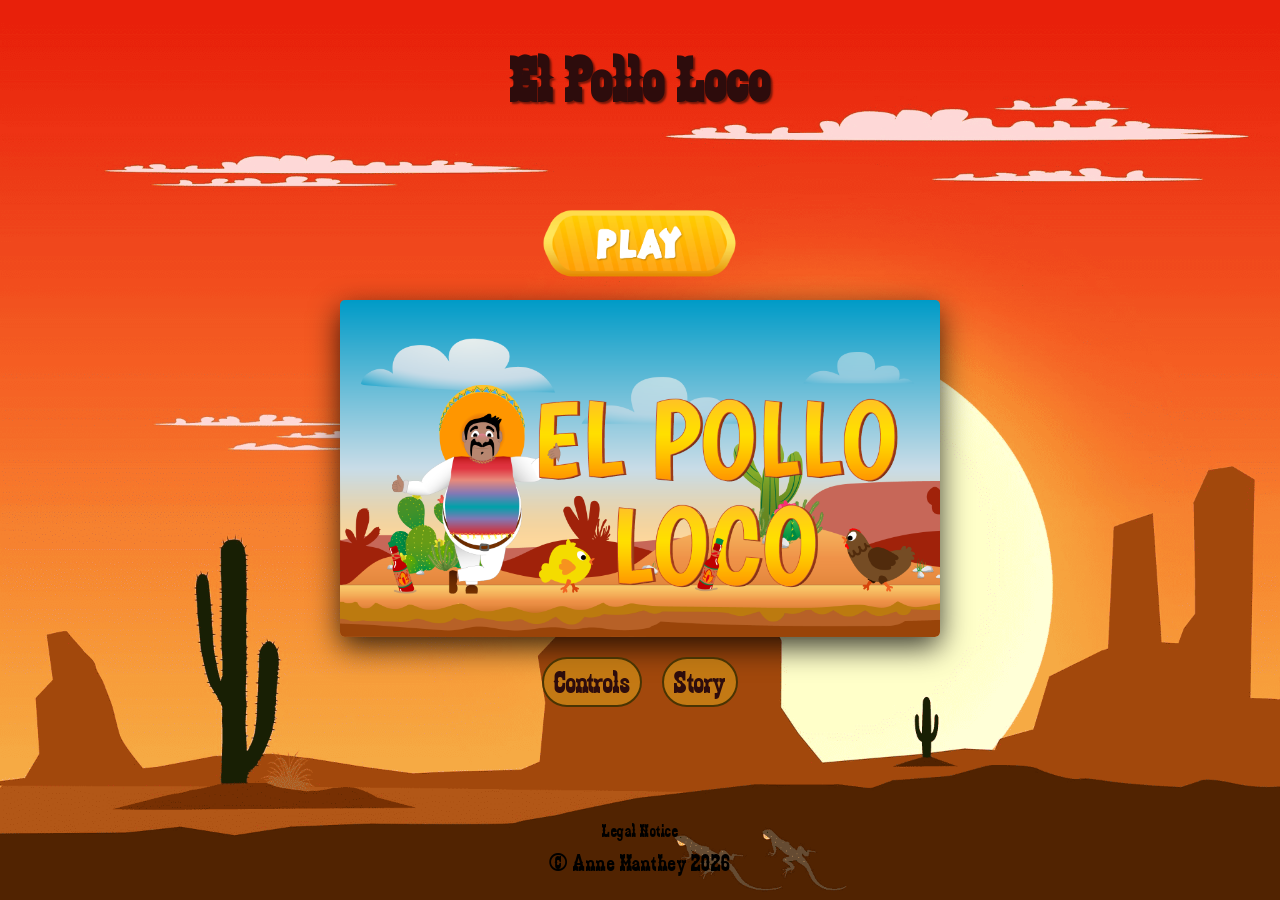
<file: index.html>
<!DOCTYPE html>
<html lang="en">

<head>
    <meta charset="UTF-8">
    <meta name="viewport" content="width=device-width, initial-scale=1.0">
    <link rel="stylesheet" href="style.css">
    <link rel="stylesheet" href="styles/fonts.css">
    <link rel="stylesheet" href="styles/standard.css">
    <link rel="stylesheet" href="styles//fullscreen.css">
    <link rel="stylesheet" href="styles/media.css">
    <title>El Pollo Loco</title>
    <link rel="icon" type="image/x-icon" href="./assets/icons/favicon.png">
</head>

<body>

    <h1 translate="no">El Pollo Loco</h1>
    <section class="landing-section">

        <section class="game-start-section">
            <button class="button-img button-start"><a href="game.html"><img src="./assets/icons/playButton.png"
                        alt="Play Icon"></a></button>
        </section>

        <img class="landing-img" src="./img/9_intro_outro_screens/start/startscreen_1.png" alt="Pollo Loco">
        <section class="nav-section">
            <button class="button-nav"><a href="controls.html">Controls</a></button>
            <button class="button-nav"><a href="story.html">Story</a></button>
        </section>
    </section>

    <footer>
        <a style="color: black; text-decoration: none; font-size: 1.2rem; letter-spacing: 0.5px;" href="legal-notice.html">Legal Notice</a>
        <p style="color: black; font-size: 1.5rem; letter-spacing: 0.5px; margin: 8px;">© Anne Manthey 2026</p>
    </footer>
</body>
</html>
</file>
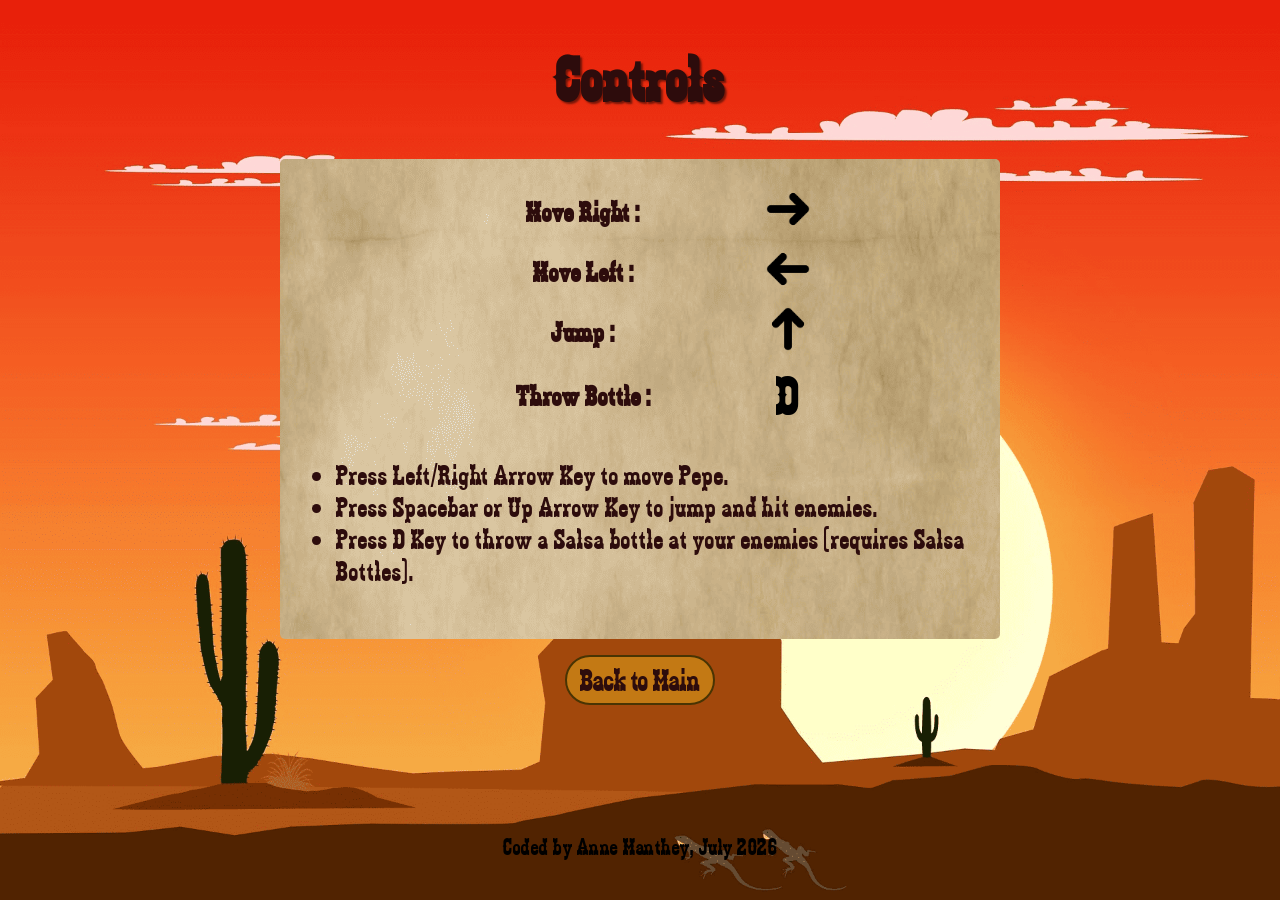
<file: controls.html>
<!DOCTYPE html>
<html lang="en">

<head>
    <meta charset="UTF-8">
    <meta name="viewport" content="width=device-width, initial-scale=1.0">
    <link rel="stylesheet" href="style.css">
    <link rel="stylesheet" href="styles/fonts.css">
    <link rel="stylesheet" href="styles/standard.css">
    <link rel="stylesheet" href="styles//fullscreen.css">
    <link rel="stylesheet" href="styles/media.css">
    <title>El Pollo Loco Controls</title>
    <link rel="icon" type="image/x-icon" href="./assets/icons/favicon.png">
</head>

<body>

    <h1>Controls</h1>

    <main>
        <section class="control-section">
            <table>
                <tr>
                    <th>Move Right :</th>
                    <td><img src="./assets/icons/arrow_right.png" alt="Arrow Right"></td>
                </tr>
                <tr>
                    <th>Move Left :</th>
                    <td><img src="./assets/icons/arrow_left.png" alt="Arrow Left"></td>
                </tr>
                <tr>
                    <th>Jump :</th>
                    <td><img src="./assets/icons/arrow_up.png" alt="Arrow Up"></td>
                </tr>
                <tr>
                    <th>Throw Bottle :</th>
                    <td style="font-size: 3.5rem; color:black">D</td>
                </tr>
            </table>
            <ul>
                <li>Press Left/Right Arrow Key to move Pepe.</li>
                <li>Press Spacebar or Up Arrow Key to jump and hit enemies.</li>
                <li>Press D Key to throw a Salsa bottle at your enemies (requires Salsa Bottles).</li>
            </ul>
        </section>
        <button class="button-nav"><a href="index.html">Back to Main</a></button>
    </main>

    <footer>
        <p style="color: black; font-size: 1.5rem; letter-spacing: 0.5px;">Coded by Anne Manthey, July 2026</p>
    </footer>

</body>
</html>
</file>
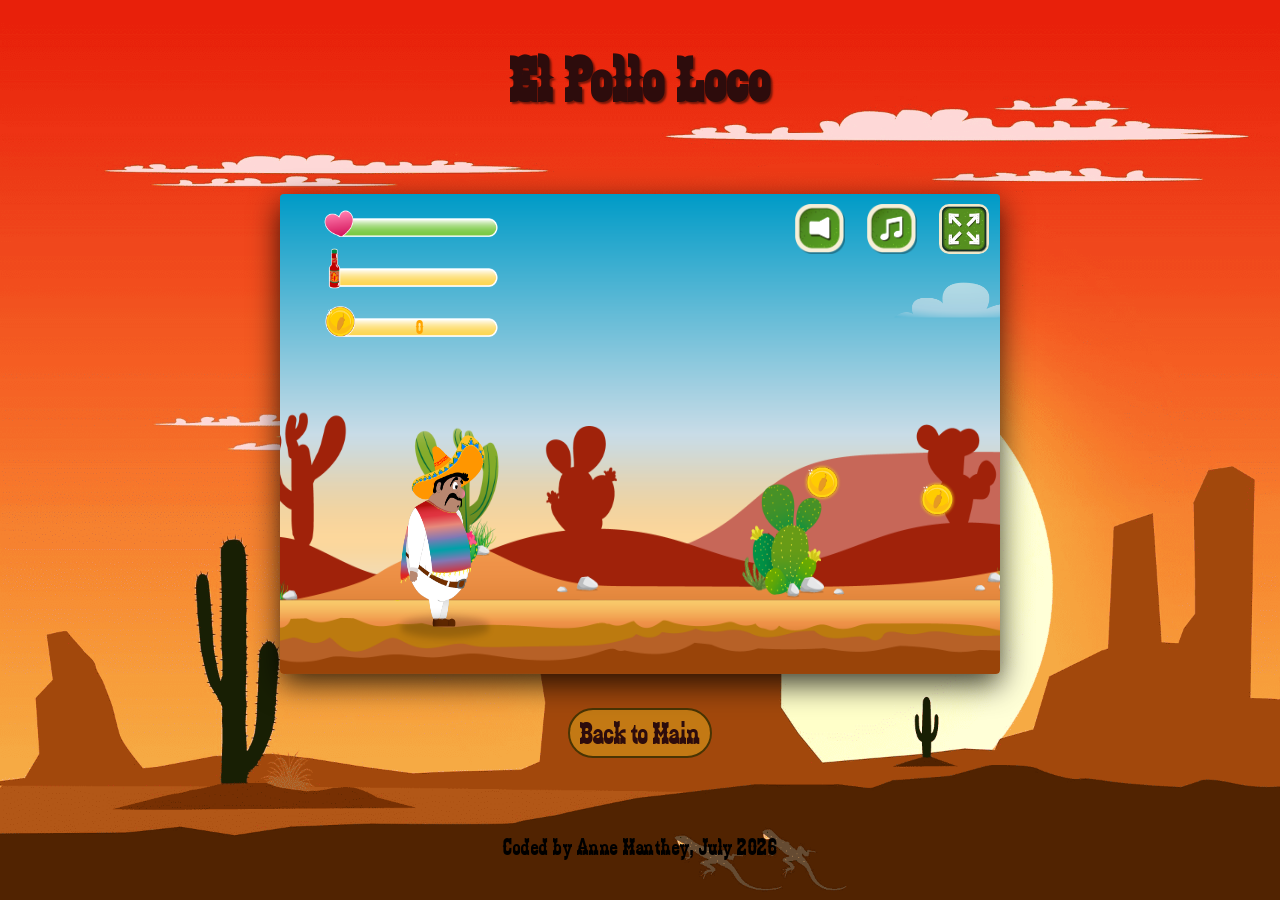
<file: game.html>
<!DOCTYPE html>
<html lang="en">

<head>
    <meta charset="UTF-8">
    <meta name="viewport" content="width=device-width, initial-scale=1.0">
    <link rel="stylesheet" href="style.css">
    <link rel="stylesheet" href="styles/fonts.css">
    <link rel="stylesheet" href="styles/standard.css">
    <link rel="stylesheet" href="styles//fullscreen.css">
    <link rel="stylesheet" href="styles/media.css">
    <title>El Pollo Loco Game</title>
    <link rel="icon" type="image/x-icon" href="./assets/icons/favicon.png">
    <script src="js/models/drawable-object.class.js"></script>
    <script src="js/models/movable-object.class.js"></script>
    <script src="js/models/character.class.js"></script>
    <script src="js/models/floating-text.class.js"></script>
    <script src="js/models/collectables.class.js"></script>
    <script src="js/models/bottle.class.js"></script>
    <script src="js/models/coin.class.js"></script>
    <script src="js/models/chicken.class.js"></script>
    <script src="js/models/chicken-small.class.js"></script>
    <script src="js/models/cloud.class.js"></script>
    <script src="js/models/background-object.class.js"></script>
    <script src="js/models/status-bar.class.js"></script>
    <script src="js/models/status-bar-health.class.js"></script>
    <script src="js/models/status-bar-score.class.js"></script>
    <script src="js/models/status-bar-ammo.class.js"></script>
    <script src="js/models/status-bar-boss.class.js"></script>
    <script src="js/models/world-collision-system.class.js"></script>
    <script src="js/models/world-renderer.class.js"></script>
    <script src="js/models/world.class.js"></script>
    <script src="js/models/keyboard.class.js"></script>
    <script src="js/models/endboss.class.js"></script>
    <script src="js/models/throwable-object.class.js"></script>
    <script src="js/models/level.class.js"></script>
    <script src="js/levels/level1.js"></script>
    <script src="js/game.js"></script>
    <script src="js/audio-controls.js"></script>
    <script src="js/fullscreen-controls.js"></script>
    <script src="js/templates.js"></script>
</head>

<body onload="init()">

    <div id="loading_screen" class="loading-overlay">
        <div class="spinner-container">
            <div class="chicken-spinner"></div>
            <div id="loading_info" class="loading-text">
                Loading... Did you know? Small Chickens are highly jumpable!
            </div>
        </div>
    </div>

    <h1 translate="no">El Pollo Loco</h1>
    <section id="game_fullscreen" class="game-section">
        <button id="button_mute" onclick="toggleMute()" class="button-mute button-img"><img
            src="./assets/icons/music.png" alt="Sound ON Icon" draggable="false"></button>
        <button id="button_music" onclick="toggleMusic()" class="button-music button-img"><img
            src="./assets/icons/sound.png" alt="Music ON Icon" draggable="false"></button>
        <button id="button_fullscreen" class="button-fullscreen button-img"><img src="./assets/icons/fullscreen.png"
            alt="Fullscreen Icon" draggable="false"></button>
        <button id="button_left" class="button-left">Walk Left</button>
        <button id="button_throw" class="button-throw">Throw</button>
        <button id="button_jump" class="button-jump">Jump</button>
        <button id="button_right" class="button-right">Walk Right</button>
        <canvas id="canvas" width="720" height="480"></canvas>
    </section>

    <p class="device-message">Please turn your device to play</p>
    <button class="button-nav"><a href="index.html">Back to Main</a></button>

    <dialog id="dialog" class="dialog">
    </dialog>

    <footer>
        <p style="color: black; font-size: 1.5rem; letter-spacing: 0.5px;">Coded by Anne Manthey, July 2026</p>
    </footer>

</body>

</html>
</file>
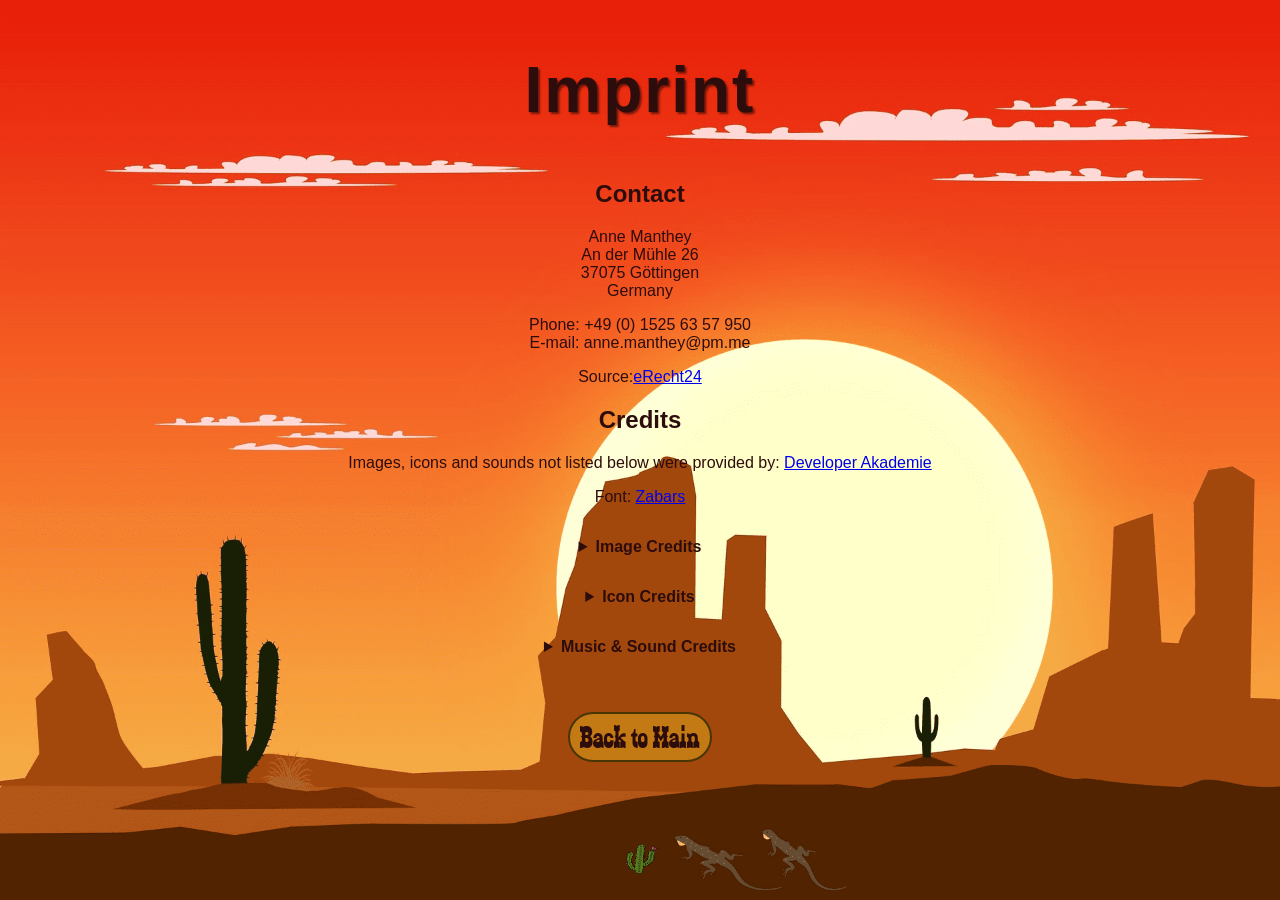
<file: imprint.html>
<!DOCTYPE html>
<html lang="en">

<head>
    <meta charset="UTF-8">
    <meta name="viewport" content="width=device-width, initial-scale=1.0">
    <link rel="stylesheet" href="style.css">
    <link rel="stylesheet" href="styles/fonts.css">
    <link rel="stylesheet" href="styles/standard.css">
    <link rel="stylesheet" href="styles//fullscreen.css">
    <link rel="stylesheet" href="styles/media.css">
    <title>El Pollo Loco Imprint</title>
    <link rel="icon" type="image/x-icon" href="./assets/icons/favicon.png">
</head>

<body class="imprint-page">
    <main class="page-main">
        <section class="imprint">
            <h1>Imprint</h1>

            <article>
                <h2>Contact</h2>
                <p>Anne Manthey<br />
                    An der Mühle 26<br />
                    37075 Göttingen<br />
                    Germany</p>
                <p>Phone: +49 (0) 1525 63 57 950<br/>
                    E-mail: anne.manthey@pm.me</p>
                <p>Source:<a href="https://www.e-recht24.de/impressum-generator.html" target="_blank">eRecht24</a></p>
            </article>

            <article class="credit-section">
                <h2>Credits</h2>
                <p>Images, icons and sounds not listed below were provided by: <a href="https://developerakademie.com/"target="_blank">Developer Akademie</a></p>
                <p>Font: <a href="https://fontmeme.com/fonts/zabars-font/"target="_blank">Zabars</a></p>
                <details>
                    <summary>Image Credits</summary>
                    <p>Background Image (Main) by <a href="https://pixabay.com/users/mollyroselee-9214707/?utm_source=link-attribution&utm_medium=referral&utm_campaign=image&utm_content=8763821">Mollyroselee</a>
                        from <a href="https://pixabay.com//?utm_source=link-attribution&utm_medium=referral&utm_campaign=image&utm_content=8763821">Pixabay</a>
                    </p>
                    <p>Background Image (Controls/Story) by <a href="https://pixabay.com/users/geralt-9301/?utm_source=link-attribution&utm_medium=referral&utm_campaign=image&utm_content=68829">Gerd
                            Altmann</a> from <a href="https://pixabay.com//?utm_source=link-attribution&utm_medium=referral&utm_campaign=image&utm_content=68829">Pixabay</a>
                    </p>
                    <p>FREEBIE PRODUCTS / Icons & Sprites from <a href="https://craftpix.net/">craftpix.net</a></p>
                </details>
                <details>
                    <summary>Icon Credits</summary>
                    <p><a target="_blank" href="https://icons8.com/icon/36067/wiedergabe-eingekreist">Icon Wiedergabe
                            eingekreist</a> by <a target="_blank" href="https://icons8.com">Icons8</a></p>
                    <p><a target="_blank" href="https://icons8.com/icon/41563/ton">Icon Ton</a> by <a target="_blank"
                            href="https://icons8.com">Icons8</a></p>
                    <p><a target="_blank" href="https://icons8.com/icon/9414/kein-ton">Icon Kein Ton</a> by <a
                            target="_blank" href="https://icons8.com">Icons8</a></p>
                    <p><a target="_blank" href="https://icons8.com/icon/ExAmvvELyujF/pause-button">Icon Pause</a> by
                        <a target="_blank" href="https://icons8.com">Icons8</a>
                    </p>
                    <p><a target="_blank" href="https://icons8.com/icon/12405/unavailable">Icon Abbrechen 2</a> by
                        <a target="_blank" href="https://icons8.com">Icons8</a>
                    </p>
                    <p><a
                            href="https://pixabay.com/users/tuktukdesign-3181967/?utm_source=link-attribution&utm_medium=referral&utm_campaign=image&utm_content=1646212">Arrow Icons</a> from <a
                            href="https://pixabay.com//?utm_source=link-attribution&utm_medium=referral&utm_campaign=image&utm_content=1646212">Pixabay</a>
                    </p>
                    <p>Play button icon by<a
                            href='https://pngtree.com/freepng/yellow-play-and-start-button-for-video-game-with-white-playful-text-vector_13223736.html'>png
                            from pngtree.com/</a></p>
                    <p>Favicon Cactus by <a
                            href="https://pixabay.com/de/users/katillustrationlondon-10871763/?utm_source=link-attribution&utm_medium=referral&utm_campaign=image&utm_content=3871544">Katherine
                            Ab</a> on <a
                            href="https://pixabay.com/de//?utm_source=link-attribution&utm_medium=referral&utm_campaign=image&utm_content=3871544">Pixabay</a>
                    </p>
                    <p></p>
                </details>
                <details>
                    <summary>Music & Sound Credits</summary>
                    <p>Sound Effect Game Over by <a
                            href="https://pixabay.com/users/freesound_community-46691455/?utm_source=link-attribution&utm_medium=referral&utm_campaign=music&utm_content=6435">freesound_community</a>
                        from <a
                            href="https://pixabay.com//?utm_source=link-attribution&utm_medium=referral&utm_campaign=music&utm_content=6435">Pixabay</a>
                    </p>
                    <p>Sound Effect Game Won by <a
                            href="https://pixabay.com/users/puyopuyomegafan1234-45913026/?utm_source=link-attribution&utm_medium=referral&utm_campaign=music&utm_content=404167">Sophia
                            Conçeição</a> from <a
                            href="https://pixabay.com/sound-effects//?utm_source=link-attribution&utm_medium=referral&utm_campaign=music&utm_content=404167">Pixabay</a>
                    </p>
                    <p>Sound Effect Wrong by <a
                            href="https://pixabay.com/users/freesound_community-46691455/?utm_source=link-attribution&utm_medium=referral&utm_campaign=music&utm_content=39539">freesound_community</a>
                        from <a
                            href="https://pixabay.com/sound-effects//?utm_source=link-attribution&utm_medium=referral&utm_campaign=music&utm_content=39539">Pixabay</a>
                    </p>
                    <p>Sound Effect Snoring by <a
                            href="https://pixabay.com/users/nusretalbayrak-48983286/?utm_source=link-attribution&utm_medium=referral&utm_campaign=music&utm_content=331163">Nusret
                            Albayrak</a> from <a
                            href="https://pixabay.com/sound-effects//?utm_source=link-attribution&utm_medium=referral&utm_campaign=music&utm_content=331163">Pixabay</a>
                    </p>
                    <p>Background Musik by <a
                            href="https://pixabay.com/de/music/optimistisch-morning-funny-beat-7741/">pixabay.com</a>
                    </p>
                </details>

            </article>
        </section>
    </main>
    <button class="button-nav"><a href="index.html">Back to Main</a></button>

    <footer>
        <a href="index.html"><img src="./assets/icons/favicon.png" alt="Cactus Logo"></a>
    </footer>

</body>
</html>
</file>
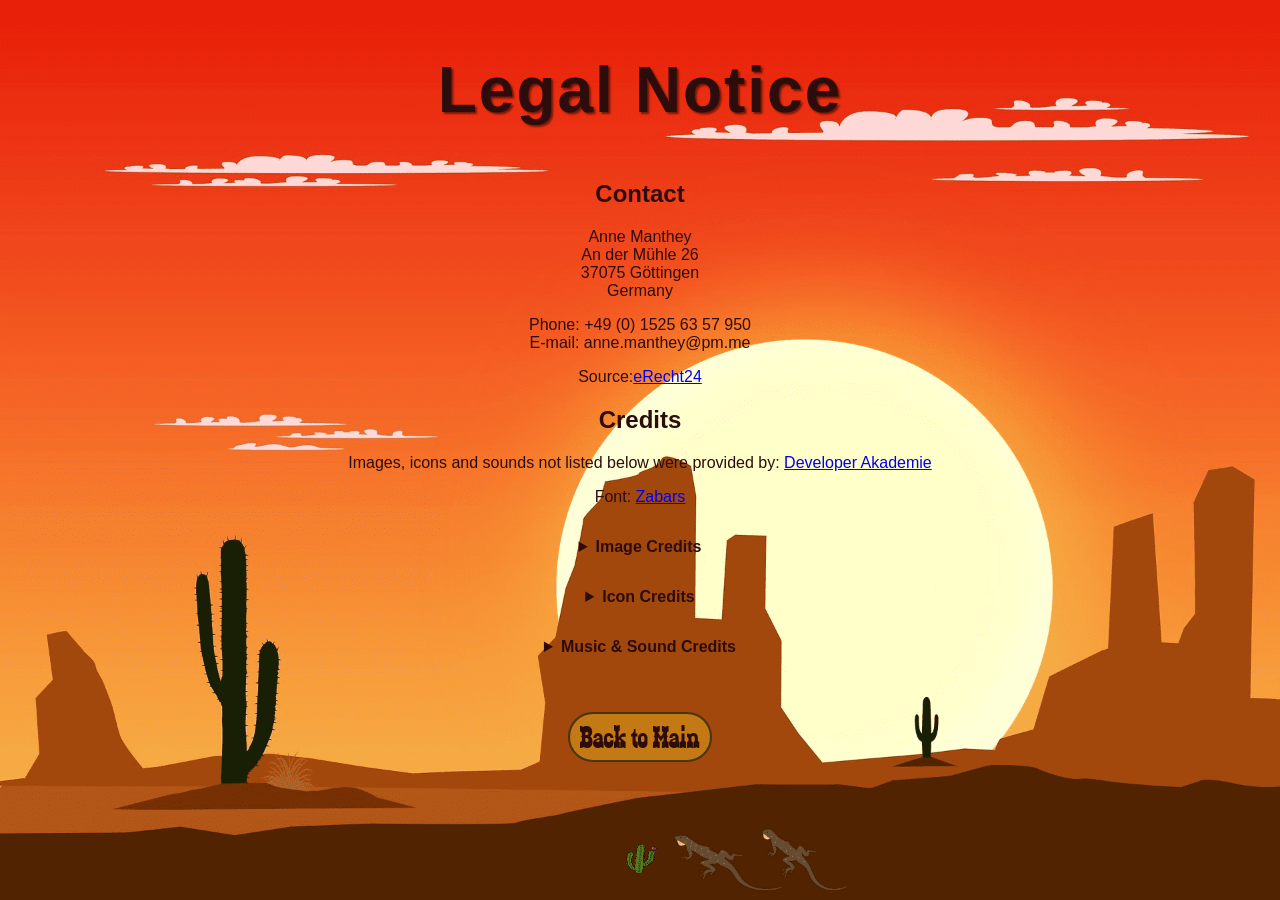
<file: legal-notice.html>
<!DOCTYPE html>
<html lang="en">

<head>
    <meta charset="UTF-8">
    <meta name="viewport" content="width=device-width, initial-scale=1.0">
    <link rel="stylesheet" href="style.css">
    <link rel="stylesheet" href="styles/fonts.css">
    <link rel="stylesheet" href="styles/standard.css">
    <link rel="stylesheet" href="styles//fullscreen.css">
    <link rel="stylesheet" href="styles/media.css">
    <title>El Pollo Loco Imprint</title>
    <link rel="icon" type="image/x-icon" href="./assets/icons/favicon.png">
</head>

<body class="imprint-page">
    <main class="page-main">
        <section class="imprint">
            <h1>Legal Notice</h1>

            <article>
                <h2>Contact</h2>
                <p>Anne Manthey<br />
                    An der Mühle 26<br />
                    37075 Göttingen<br />
                    Germany</p>
                <p>Phone: +49 (0) 1525 63 57 950<br/>
                    E-mail: anne.manthey@pm.me</p>
                <p>Source:<a href="https://www.e-recht24.de/impressum-generator.html" target="_blank">eRecht24</a></p>
            </article>

            <article class="credit-section">
                <h2>Credits</h2>
                <p>Images, icons and sounds not listed below were provided by: <a href="https://developerakademie.com/"target="_blank">Developer Akademie</a></p>
                <p>Font: <a href="https://fontmeme.com/fonts/zabars-font/"target="_blank">Zabars</a></p>
                <details>
                    <summary>Image Credits</summary>
                    <p>Background Image (Main) by <a href="https://pixabay.com/users/mollyroselee-9214707/?utm_source=link-attribution&utm_medium=referral&utm_campaign=image&utm_content=8763821">Mollyroselee</a>
                        from <a href="https://pixabay.com//?utm_source=link-attribution&utm_medium=referral&utm_campaign=image&utm_content=8763821">Pixabay</a>
                    </p>
                    <p>Background Image (Controls/Story) by <a href="https://pixabay.com/users/geralt-9301/?utm_source=link-attribution&utm_medium=referral&utm_campaign=image&utm_content=68829">Gerd
                            Altmann</a> from <a href="https://pixabay.com//?utm_source=link-attribution&utm_medium=referral&utm_campaign=image&utm_content=68829">Pixabay</a>
                    </p>
                    <p>FREEBIE PRODUCTS / Icons & Sprites from <a href="https://craftpix.net/">craftpix.net</a></p>
                </details>
                <details>
                    <summary>Icon Credits</summary>
                    <p><a target="_blank" href="https://icons8.com/icon/36067/wiedergabe-eingekreist">Icon Wiedergabe
                            eingekreist</a> by <a target="_blank" href="https://icons8.com">Icons8</a></p>
                    <p><a target="_blank" href="https://icons8.com/icon/41563/ton">Icon Ton</a> by <a target="_blank"
                            href="https://icons8.com">Icons8</a></p>
                    <p><a target="_blank" href="https://icons8.com/icon/9414/kein-ton">Icon Kein Ton</a> by <a
                            target="_blank" href="https://icons8.com">Icons8</a></p>
                    <p><a target="_blank" href="https://icons8.com/icon/ExAmvvELyujF/pause-button">Icon Pause</a> by
                        <a target="_blank" href="https://icons8.com">Icons8</a>
                    </p>
                    <p><a target="_blank" href="https://icons8.com/icon/12405/unavailable">Icon Abbrechen 2</a> by
                        <a target="_blank" href="https://icons8.com">Icons8</a>
                    </p>
                    <p><a
                            href="https://pixabay.com/users/tuktukdesign-3181967/?utm_source=link-attribution&utm_medium=referral&utm_campaign=image&utm_content=1646212">Arrow Icons</a> from <a
                            href="https://pixabay.com//?utm_source=link-attribution&utm_medium=referral&utm_campaign=image&utm_content=1646212">Pixabay</a>
                    </p>
                    <p>Play button icon by<a
                            href='https://pngtree.com/freepng/yellow-play-and-start-button-for-video-game-with-white-playful-text-vector_13223736.html'>png
                            from pngtree.com/</a></p>
                    <p>Favicon Cactus by <a
                            href="https://pixabay.com/de/users/katillustrationlondon-10871763/?utm_source=link-attribution&utm_medium=referral&utm_campaign=image&utm_content=3871544">Katherine
                            Ab</a> on <a
                            href="https://pixabay.com/de//?utm_source=link-attribution&utm_medium=referral&utm_campaign=image&utm_content=3871544">Pixabay</a>
                    </p>
                    <p></p>
                </details>
                <details>
                    <summary>Music & Sound Credits</summary>
                    <p>Sound Effect Game Over by <a
                            href="https://pixabay.com/users/freesound_community-46691455/?utm_source=link-attribution&utm_medium=referral&utm_campaign=music&utm_content=6435">freesound_community</a>
                        from <a
                            href="https://pixabay.com//?utm_source=link-attribution&utm_medium=referral&utm_campaign=music&utm_content=6435">Pixabay</a>
                    </p>
                    <p>Sound Effect Game Won by <a
                            href="https://pixabay.com/users/puyopuyomegafan1234-45913026/?utm_source=link-attribution&utm_medium=referral&utm_campaign=music&utm_content=404167">Sophia
                            Conçeição</a> from <a
                            href="https://pixabay.com/sound-effects//?utm_source=link-attribution&utm_medium=referral&utm_campaign=music&utm_content=404167">Pixabay</a>
                    </p>
                    <p>Sound Effect Wrong by <a
                            href="https://pixabay.com/users/freesound_community-46691455/?utm_source=link-attribution&utm_medium=referral&utm_campaign=music&utm_content=39539">freesound_community</a>
                        from <a
                            href="https://pixabay.com/sound-effects//?utm_source=link-attribution&utm_medium=referral&utm_campaign=music&utm_content=39539">Pixabay</a>
                    </p>
                    <p>Sound Effect Snoring by <a
                            href="https://pixabay.com/users/nusretalbayrak-48983286/?utm_source=link-attribution&utm_medium=referral&utm_campaign=music&utm_content=331163">Nusret
                            Albayrak</a> from <a
                            href="https://pixabay.com/sound-effects//?utm_source=link-attribution&utm_medium=referral&utm_campaign=music&utm_content=331163">Pixabay</a>
                    </p>
                    <p>Background Musik by <a
                            href="https://pixabay.com/de/music/optimistisch-morning-funny-beat-7741/">pixabay.com</a>
                    </p>
                </details>

            </article>
        </section>
    </main>
    <button class="button-nav"><a href="index.html">Back to Main</a></button>

    <footer>
        <a href="index.html"><img src="./assets/icons/favicon.png" alt="Cactus Logo"></a>
    </footer>

</body>
</html>
</file>
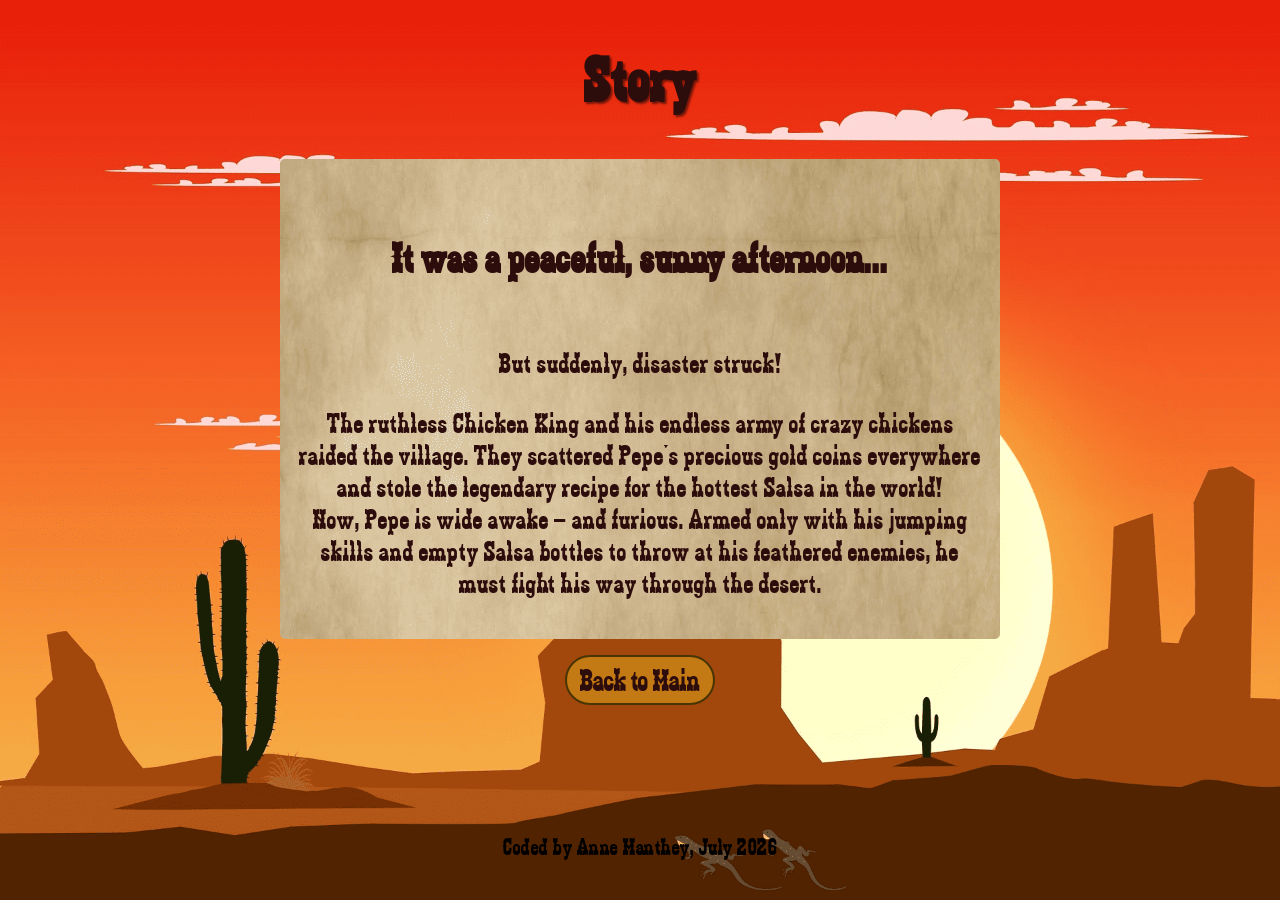
<file: story.html>
<!DOCTYPE html>
<html lang="en">

<head>
    <meta charset="UTF-8">
    <meta name="viewport" content="width=device-width, initial-scale=1.0">
    <link rel="stylesheet" href="style.css">
    <link rel="stylesheet" href="styles/fonts.css">
    <link rel="stylesheet" href="styles/standard.css">
    <link rel="stylesheet" href="styles//fullscreen.css">
    <link rel="stylesheet" href="styles/media.css">
    <title>El Pollo Loco Story</title>
    <link rel="icon" type="image/x-icon" href="./assets/icons/favicon.png">
</head>

<body class="imprint-page">

    <h1>Story</h1>

    <main>
        <section class="story-section">

            <H2>It was a peaceful, sunny afternoon...</H2>
            <p>But suddenly, disaster struck!</p>
            <span>The ruthless Chicken King and his endless army of crazy chickens raided the village.
                They scattered Pepe's precious gold coins everywhere and stole the legendary
                recipe for the hottest Salsa in the world!</span>
            <span>Now, Pepe is wide awake – and furious. Armed only with his jumping skills and empty Salsa
                bottles to throw at his feathered enemies, he must fight his way through the desert.</span>
        </section>
        <button class="button-nav"><a href="index.html">Back to Main</a></button>
    </main>

    <footer>
        <p style="color: black; font-size: 1.5rem; letter-spacing: 0.5px;">Coded by Anne Manthey, July 2026</p>
    </footer>

</body>
</html>
</file>
<file: style.css>
body {
    display: flex;
    flex-direction: column;
    justify-content: flex-start;
    align-items: center;
    background-image: url('img/5_background/bg.png');
    background-position: center;
    background-repeat: no-repeat;
    background-size: cover;
    width: 100%;
    min-height: 100dvh;
    flex-grow: 1;
}

main {
    display: flex;
    flex-direction: column;
    align-items: center;
    gap: 16px;
}

main>button {
    width: 150px;
}

.page-main{
    font-family: Arial, Helvetica, sans-serif;
    text-align: center;
}

details{
    padding: 16px 10px;
}

details>summary{
    font-weight: bold;
    cursor: pointer;
}

.credit-section{
    padding-bottom: 40px;
}

h1 {
    color: var(--main-font);
    font-size: 4rem;
    letter-spacing: 2px;
    text-shadow: 2px 2px 2px rgba(0, 0, 0, 0.5);
}

.loading-overlay {
    position: fixed;
    top: 0;
    left: 0;
    width: 100%;
    height: 100%;
    background-color: rgba(20, 20, 20, 0.95);
    display: flex;
    justify-content: center;
    align-items: center;
    z-index: 9999;
    transition: opacity 0.5s ease-out;
}

.spinner-container {
    display: flex;
    flex-direction: column;
    align-items: center;
    gap: 20px;
}

.chicken-spinner {
    width: 60px;
    height: 60px;
    transform: scaleX(-1);
    background-size: contain;
    background-repeat: no-repeat;
    background-position: center;
    animation: walkCycle 0.4s steps(1) infinite;
}

@keyframes walkCycle {
    0% {
        background-image: url('img/3_enemies_chicken/chicken_small/1_walk/1_w.png');
    }
    33% {
        background-image: url('img/3_enemies_chicken/chicken_small/1_walk/2_w.png');
    }
    66% {
        background-image: url('img/3_enemies_chicken/chicken_small/1_walk/3_w.png');
    }
    100% {
        background-image: url('img/3_enemies_chicken/chicken_small/1_walk/1_w.png');
    }
}

.loading-text {
    color: rgb(219, 175, 74);
    font-family: 'zabars', 'Arial', sans-serif;
    font-size: 32px;
    letter-spacing: 1px;
    text-align: center;
    max-width: 400px;
    line-height: 1.4;
}

.hidden {
    opacity: 0;
    pointer-events: none;
}

.landing-section {
    display: flex;
    flex-direction: column;
    gap: 20px;
    margin-block: auto;
}

.nav-section {
    display: flex;
    justify-content: center;
    gap: 20px;
}

.button-nav {
    cursor: pointer;
    font-family: 'zabars';
    font-size: 2rem;
    background-color: var(--main-btn-bg);
    border: 2px solid var(--outline);
    border-radius: 50px;
    padding: 5px 10px;

}

.button-nav a {
    text-decoration: none;
    color: var(--main-font);
}

.button-nav:hover {
    transition: all 0.3s ease-in-out;
    box-shadow: inset 0 0 0.55em 0em rgba(240, 193, 5, 0.879);
    transform: scale(1.05)
}

.story-section {
    width: 720px;
    height: 480px;
    border-radius: 5px;
    padding: 16px;
    background-image: url('img/5_background/paper_bg.png');
    object-fit: cover;
    background-position: center;
    display: flex;
    flex-direction: column;
    justify-content: center;
    text-align: center;
    font-size: 1.8rem;
    letter-spacing: 1px;
}

.story-section img {
    width: 50px;
    height: 50px;
}

.control-section {
    width: 720px;
    height: 480px;
    border-radius: 5px;
    padding: 16px;
    background-image: url('img/5_background/paper_bg.png');
    object-fit: cover;
    background-position: center;
    display: flex;
    flex-direction: column;
    justify-content: center;
    align-items: center;
    font-size: 1.8rem;
    letter-spacing: 1px;
}

.control-section img {
    width: 50px;
    height: 50px;
}

table {
    height: 200px;
    width: 60%;
    text-align: center;
}

.landing-img{
    width: 600px;
    height: auto;
    border-radius: 5px;
    box-shadow: 0px 10px 30px 0px rgba(0, 0, 0, 0.78);
}

.game-start-section {
    display: flex;
    justify-content: center;
}


.button-start img {
    width: 200px;
}

.button-start:hover {
    transition: all 0.3s ease-in-out;
    border-radius: 35px;
    transform: scale(1.1);
    box-shadow: 0 8px 16px 0 rgba(0, 0, 0, 0.6)
}

.device-message {
    display: none;
    padding: 50px 20px;
    text-align: center;
    font-size: 3rem;
    letter-spacing: 1px;
}

.button-mute {
    position: absolute;
    top: clamp(6px, 2vw, 10px);
    left: 75%;
    transform: translateX(-50%);
    z-index: 2;
}

.button-mute img,
.button-music img,
.button-fullscreen img {
    width: clamp(32px, 7vw, 50px);
    height: clamp(32px, 7vw, 50px);
    -webkit-user-drag: none;
    user-select: none;
}

.button-mute:hover {
    border-radius: 20px;
    box-shadow: 0 8px 16px 0 rgba(0, 0, 0, 0.6);
}

.button-music {
    position: absolute;
    top: clamp(6px, 2vw, 10px);
    left: 85%;
    transform: translateX(-50%);
    z-index: 2;
}

.button-music:hover {
    border-radius: 20px;
    box-shadow: 0 8px 16px 0 rgba(0, 0, 0, 0.6);
}

.button-fullscreen {
    position: absolute;
    top: clamp(6px, 2vw, 10px);
    border-radius: 10px;
    left: 95%;
    transform: translateX(-50%);
    z-index: 2;
}

.button-fullscreen:hover {
    border-radius: 10px;
    box-shadow: 0 8px 16px 0 rgba(0, 0, 0, 0.6);
}

.button-left,
.button-right,
.button-jump,
.button-throw {
    border-radius: 10px;
    width: clamp(100px, 8vw, 100px);
    height: clamp(30px, 8vw, 42px);
    border: 3px solid rgb(246, 239, 219);
    background-color: rgb(192, 178, 33);
    opacity: 60%;
    font-size: clamp(1rem, 4vw, 1.5rem);
    font-weight: bold;
    font-family: 'zabars';
    position: absolute;
    bottom: clamp(10px, 5%, 24px);
    transform: translateX(-50%);
    z-index: 2;
    display: none;
    justify-content: center;
    align-items: center;
    touch-action: none;
    user-select: none;
}

.button-throw {
    text-align: center;
}

.button-left:hover,
.button-right:hover,
.button-jump:hover,
.button-throw:hover {
    box-shadow: 0 8px 16px 0 rgba(0, 0, 0, 0.6);
    opacity: 100%;
}

.button-left {
    left: 10%;
}

.button-right {
    left: 90%;
}

.button-jump {
    left: 70%;
}

.button-throw {
    left: 30%;
}

.game-section {
    position: relative;
    width: min(720px, 100vw);
    aspect-ratio: 3 / 2;
    margin-block: auto;
}

canvas {
    display: block;
    width: 100%;
    height: 100%;
    border-radius: 4px;
    box-shadow: 0px 10px 30px 0px rgba(0, 0, 0, 0.78);
}

dialog::backdrop {
    background-color: rgba(0, 0, 0, 0.7);
    backdrop-filter: blur(4px);
}

dialog {
    border: none;
    border-radius: 12px;
    padding: 0;
    overflow: hidden;
    box-shadow: 0 10px 30px rgba(0, 0, 0, 0.4);
}

.dialog-won {
    width: 300px;
    max-width: 90vw;
    min-height: 320px;
    padding: 16px;
    box-sizing: border-box;
    background-image: url('img/You won, you lost/You won A.png');
    background-repeat: no-repeat;
    background-position: center;
    background-size: 90%;
    display: flex;
    flex-direction: column;
    justify-content: space-between;
    align-items: center;
    background-color: #e7caab;
    text-align: center;
}


.dialog-lost {
    width: 300px;
    max-width: 90vw;
    min-height: 320px;
    padding: 16px;
    box-sizing: border-box;
    background-image: url('img/You won, you lost/Game over A.png');
    background-repeat: no-repeat;
    background-position: center;
    background-size: 70%;
    display: flex;
    justify-content: space-evenly;
    background-color: #e7caab;
}

.dialog-lost a,
.dialog-won a {
    text-decoration: none;
    color: black;
}

.dialog-won h3 {
    font-size: 2rem;
}

.dialog-won p {
    font-size: 2rem;
    letter-spacing: 1px;
}

.dialog-lost button,
.dialog-won button {
    padding: 4px 8px;
    cursor: pointer;
    border-radius: 5px;
    font-family: 'zabars';
    font-size: 2rem;
    background-color: var(--main-btn-bg);
    border: 2px solid var(--outline);
    opacity: 90%;
}

.dialog-lost button:hover,
.dialog-won button:hover {
    transform: scale(1.1);
    box-shadow: 0 8px 16px 0 rgba(0, 0, 0, 0.6)
}

.dialog-won-wrapper {
    display: flex;
    align-items: center;
    gap: 50px;
}

.dialog-lost-wrapper {
    display: flex;
    flex-direction: column-reverse;
    justify-content: space-between;
    align-items: center;
    gap: 50px;
}

footer {
    display: flex;
    flex-direction: column;
    width: 100%;
    margin-top: auto;
    justify-content: center;
    align-items: center;
    padding: 16px;
    /* gap: 10px; */
    box-sizing: border-box;
    flex-shrink: 0;
}

footer img {
    width: 40px;
    height: 40px;
}

footer p {
    font-size: 1.2rem;
}


footer a:hover {
    transform: scale(1.1);
    text-shadow: 0px 10px 30px 0px rgba(87, 7, 7, 0.78);;
}
</file>
<file: styles/fonts.css>
@font-face {
    font-family: 'zabars'; 
    src: url('../assets/fonts/zabars.ttf') format('truetype'); 
}
</file>
<file: styles/standard.css>
:root{
    --main-font:rgb(45, 12, 12);
    --main-btn-bg: rgb(229, 169, 29, 0.5);
    --outline: rgb(73, 52, 3);
}

html{
    color: var(--main-font);
}

*{
    box-sizing: border-box;
    scroll-behavior: smooth;
}

body{
    margin: 0;
    font-family: 'zabars', Arial, Helvetica, sans-serif;
    overflow: hidden;
}

body.imprint-page {
    overflow-x: hidden;
    overflow-y: auto;
}

.button-img {
    padding: 0;
    border: none;
    background: none;
    line-height: 0;
    cursor: pointer;
    overflow: hidden;
}
</file>
<file: styles/fullscreen.css>
#game_fullscreen:fullscreen,
#game_fullscreen:-webkit-full-screen,
#game_fullscreen.mobile-fullscreen {
    --game-width: min(100vw, calc(100vh * 1.5));
    --game-height: min(100vh, calc(100vw / 1.5));
    --control-size: clamp(100px, 8vw, 100px);
    --edge-gap: 2px;
    width: 100vw;
    height: 100vh;
    background-color: black;
    display: flex;
    justify-content: center;
    align-items: center;
}

#game_fullscreen:fullscreen canvas,
#game_fullscreen:-webkit-full-screen canvas,
#game_fullscreen.mobile-fullscreen canvas {
    width: var(--game-width);
    height: auto;
    max-height: 100vh;
}

#game_fullscreen:fullscreen .button-mute,
#game_fullscreen:-webkit-full-screen .button-mute,
#game_fullscreen.mobile-fullscreen .button-mute {
    top: calc((100vh - var(--game-height)) / 2);
    left: calc((100vw - var(--game-width)) / 2 + var(--game-width) * 0.75);
}

#game_fullscreen:fullscreen .button-music,
#game_fullscreen:-webkit-full-screen .button-music,
#game_fullscreen.mobile-fullscreen .button-music {
    top: calc((100vh - var(--game-height)) / 2);
    left: calc((100vw - var(--game-width)) / 2 + var(--game-width) * 0.85);
}

#game_fullscreen:fullscreen .button-fullscreen,
#game_fullscreen:-webkit-full-screen .button-fullscreen,
#game_fullscreen.mobile-fullscreen .button-fullscreen {
    top: calc((100vh - var(--game-height)) / 2);
    left: calc((100vw - var(--game-width)) / 2 + var(--game-width) * 0.95);
}

#game_fullscreen:fullscreen .button-left,
#game_fullscreen:fullscreen .button-right,
#game_fullscreen:fullscreen .button-jump,
#game_fullscreen:fullscreen .button-throw,
#game_fullscreen:-webkit-full-screen .button-left,
#game_fullscreen:-webkit-full-screen .button-right,
#game_fullscreen:-webkit-full-screen .button-jump,
#game_fullscreen:-webkit-full-screen .button-throw,
#game_fullscreen.mobile-fullscreen .button-left,
#game_fullscreen.mobile-fullscreen .button-right,
#game_fullscreen.mobile-fullscreen .button-jump,
#game_fullscreen.mobile-fullscreen .button-throw {
    bottom: auto;
    transform: translateX(-50%);
}

#game_fullscreen:fullscreen .button-left,
#game_fullscreen:-webkit-full-screen .button-left,
#game_fullscreen.mobile-fullscreen .button-left {
    top: calc((100vh - var(--game-height)) / 2 + var(--game-height) - 40px);
    left: calc((100vw - var(--game-width)) / 2 + var(--edge-gap) + (var(--control-size) / 2));
}

#game_fullscreen:fullscreen .button-right,
#game_fullscreen:-webkit-full-screen .button-right,
#game_fullscreen.mobile-fullscreen .button-right {
    top: calc((100vh - var(--game-height)) / 2 + var(--game-height) - 40px);
    left: calc((100vw - var(--game-width)) / 2 + var(--game-width) - var(--edge-gap) - (var(--control-size) / 2));
}

#game_fullscreen:fullscreen .button-jump,
#game_fullscreen:-webkit-full-screen .button-jump,
#game_fullscreen.mobile-fullscreen .button-jump {
    top: calc((100vh - var(--game-height)) / 2 + var(--game-height) - 40px);
    left: calc((100vw - var(--game-width)) / 2 + var(--game-width) * 0.40);
}

#game_fullscreen:fullscreen .button-throw,
#game_fullscreen:-webkit-full-screen .button-throw,
#game_fullscreen.mobile-fullscreen .button-throw {
    top: calc((100vh - var(--game-height)) / 2 + var(--game-height) - 40px);
    left: calc((100vw - var(--game-width)) / 2 + var(--game-width) * 0.60);
}
</file>
<file: styles/media.css>
@media screen and (max-width: 780px) {

    .landing-img {
        width: 300px;
    }

    .button-start img {
        width: 150px;
    }

    .control-section,
    .story-section {
        width: 500px;
        height: auto;
    }
}

@media screen and (max-width: 550px) {


    .game-start-section>img {
        width: 280px;
        height: auto;
    }

    .button-start img {
        width: 150px;
    }

    .nav-section {
        display: flex;
        flex-direction: column;
        align-items: center;
        gap: 16px;
    }

    .nav-section button {
        width: 130px;
    }

    .control-section,
    .story-section {
        width: 280px;
        height: auto;
        font-size: 1.3rem;
    }
}

@media (hover: none) and (orientation: portrait) and (max-width: 1180px) {
    .game-section {
        display: none;
    }

    .device-message {
        display: block;
    }

    footer {
        display: none;
    }
}

@media (hover: none) and (pointer: coarse) and (orientation: landscape) and (max-width: 1366px) {

    .button-left,
    .button-right,
    .button-jump,
    .button-throw,
    .button-mute,
    .button-music,
    .button-fullscreen {
        display: flex;
        -webkit-touch-callout: none;
        -webkit-user-select: none;
        user-select: none;
        touch-action: manipulation;
    }
}

@media (hover: none) and (orientation: landscape) and (max-width: 1366px) {
    h1 {
        display: none;
    }

    .game-section {
        width: 100%;
        height: 100dvh;
    }
}
</file>
